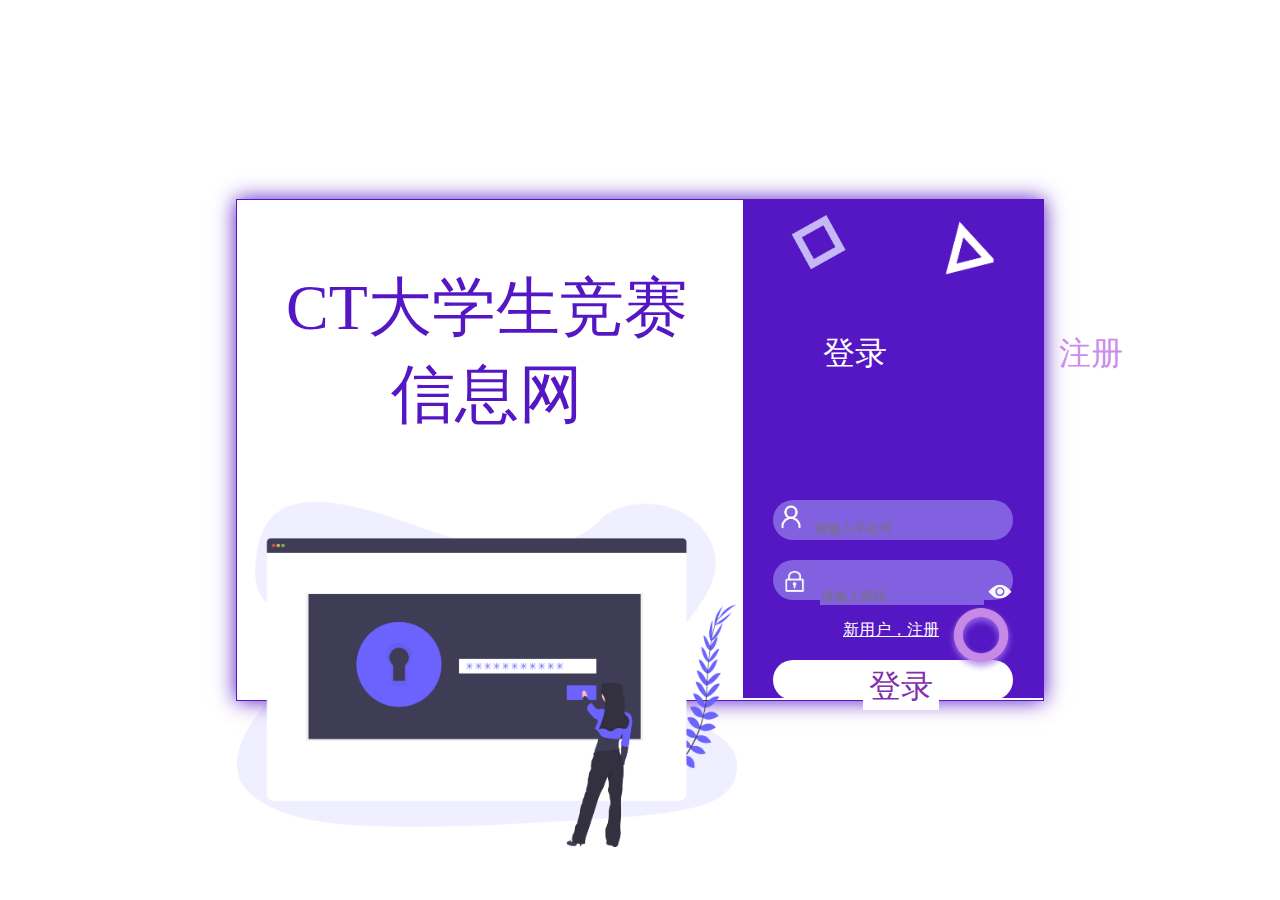
<file: src/main/webapp/WEB-INF/views/loginPage.html>
<!DOCTYPE html>
<html xmlns:th="http://www.thymeleaf.org">
	<head>
		<meta charset="UTF-8">
		<meta name="viewport" content="width=device-width, initial-scale=1,user-scalable=no">
		<title>登录-大学生竞赛信息网</title>
        <!-- 新 Bootstrap 核心 CSS 文件 -->
        <link href="https://cdn.staticfile.org/twitter-bootstrap/3.3.7/css/bootstrap.min.css" rel="stylesheet">

        <!-- jQuery文件。务必在bootstrap.min.js 之前引入 -->
        <script src="https://cdn.staticfile.org/jquery/2.1.1/jquery.min.js"></script>

        <!-- 最新的 Bootstrap 核心 JavaScript 文件 -->
        <script src="https://cdn.staticfile.org/twitter-bootstrap/3.3.7/js/bootstrap.min.js"></script>


		<script th:src="@{/js/login.js}" src="../static/js/login.js"></script>
		<style>
            .denglu{
                width: 806px;
                height: 500px;
                border: 1px solid #5517C3;
                box-shadow: 0 0 20px #5517C3;
                position: absolute;
                top: 50%;
                left: 50%;
                -webkit-transform: translate(-50%, -50%);
                -moz-transform: translate(-50%, -50%);
                -ms-transform: translate(-50%, -50%);
                -o-transform: translate(-50%, -50%);
                transform: translate(-50%, -50%);
            }
            .zuo{
                float: left;
                width: 500px;
                height: 498px;
                display: inline-block;
            }
            .you{
                float: right;
                width: 300px;
                height: 498px;
                background-color: #5517C3;
                display: inline-block;
            }
            .search_text1{
                color: white;
            }
            .search_text2{
                color: white;
            }

		</style>

	</head>
	<body>
		<div class="denglu">
					<div class="zuo">
						<div style="margin: 40px;">
				<p style="color: #5517C3;font-size: 4rem;text-align: center;font-family:华文行楷;">CT大学生竞赛信息网</p>
			</div>
			<img src="../static/img/输入密码.png" th:src="@{/img/输入密码.png}" style="width: 100%;"/>
					</div>
					<div class="you">
						<div style="width: 100%;height: 150px;padding: 100px 80px 50px 80px;">
							<p style="float: left;font-size: 2rem;color:white">登录</p>
							<a href="registerPage.html" th:href="@{/home/userRegister}"><p style="float: right;font-size: 2rem;color: #cb8cea;">注册</p></a>
						</div>
						<form  action="#" th:action="@{/home/login}"  method="post" >
						<div style="height: 40px; background-color: #8261e0;border-radius: 20px 20px 20px 20px;margin: 0 30px 20px 30px;">
							<img src="../static/img/unLoginHeadImg.png" th:src="@{/img/unLoginHeadImg.png}" style="width: 15%;"/>
							<input type="text" placeholder="请输入手机号" name="userName"  class="search_text1" style="display: inline-block;border: 0;background-color: #8261e0;margin-top: 5px;color: white;"/>
							
						</div>
						<div style="height: 40px; background-color: #8261e0;border-radius: 20px 20px 20px 20px;margin: 0 30px 20px 30px;">
                                <img src="../static/img/登录密码.png" th:src="@{/img/登录密码.png}" style="width: 18%;"/>
							<input type="password" placeholder="请输入密码" name="userPwd"  class="search_text2" style="display: inline-block;border: 0;background-color: #8261e0;width: 160px;margin-top: 5px;"/>
							<img src="../static/img/密码眼睛白色.png" th:src="@{/img/密码眼睛白色.png}" style="width: 10%;display: inline-block;"/>
							
						</div>
						<div style="height: 20px; margin: 0 30px 20px 100px;">
							<a href="registerPage.html" style="color: white;">新用户，注册</a>
						</div>
						<div style="height: 40px; background-color: white;border-radius: 20px 20px 20px 20px;margin: 0 30px 20px 30px;padding-left:90px; ">
							<input type="submit" value="登录" onclick="r();" style="text-align: center;color: #822fab;font-size: 2rem;padding-top: 5px;border: 0;background-color: white;"/>
							
						</div>
                        </form>
						<img src="../static/img/圈粉色.png"  th:src="@{/img/圈粉色.png}"style="position: absolute;top: 400px;left: 700px;width: 10%;"/>
						<img src="../static/img/三角白色.png"  th:src="@{/img/三角白色.png}"style="position: absolute;top: 15px;left: 700px; width: 8%;"/>
						<img src="../static/img/正方形淡紫.png"  th:src="@{/img/正方形淡紫.png}" style="position: absolute;top: 10px;left: 550px; width: 8%;"/>
					</div>
			</div>
	</body>
</html>
</file>
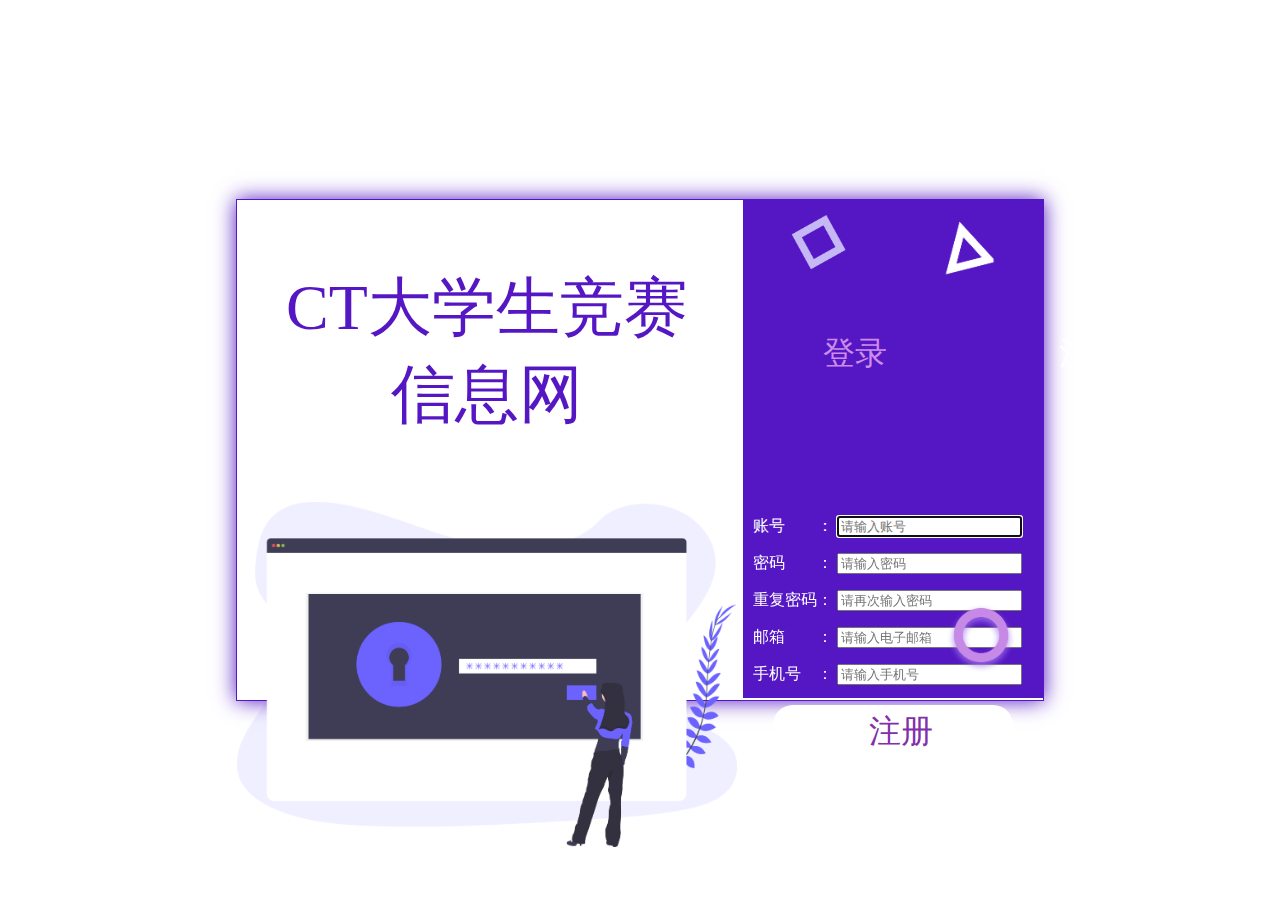
<file: src/main/webapp/WEB-INF/views/registerPage.html>
<!DOCTYPE html >
<html xmlns:th="http://www.thymeleaf.org">
	<head>
		<meta charset="UTF-8">
		<meta name="viewport" content="width=device-width, initial-scale=1,user-scalable=no">
		<title>注册-大学生竞赛信息网</title>
        <!-- 新 Bootstrap 核心 CSS 文件 -->
        <link href="https://cdn.staticfile.org/twitter-bootstrap/3.3.7/css/bootstrap.min.css" rel="stylesheet">

        <!-- jQuery文件。务必在bootstrap.min.js 之前引入 -->
        <script src="https://cdn.staticfile.org/jquery/2.1.1/jquery.min.js"></script>

        <!-- 最新的 Bootstrap 核心 JavaScript 文件 -->
        <script src="https://cdn.staticfile.org/twitter-bootstrap/3.3.7/js/bootstrap.min.js"></script>
        <link href="../static/css/register.css" rel="stylesheet" th:href="@{/css/register.css}">
   		<script src="../static/js/register.js" th:src="@{/js/register.js}"></script>
	</head>
	<body>
		<div class="denglu">
					<div class="zuo">
						<div style="margin: 40px;">
				<p style="color: #5517C3;font-size: 4rem;text-align: center;font-family:华文行楷;">CT大学生竞赛信息网</p>
				
			</div>
			<img src="../static/img/输入密码.png" th:src="@{/img/输入密码.png}" style="width: 100%;"/>
					</div>
					<div class="you">
						<div style="width: 100%;height: 150px;padding: 100px 80px 50px 80px;">
							<a href="loginPage.html" th:href="@{/home/userLogin}"><p style="float: left;font-size: 2rem;color: #cb8cea;">登录</p></a>
							<p style="float: right;font-size: 2rem;color: white;">注册</p>
						</div>
                        <form action="http://www.baidu.com" th:action="@{/home/userRegister}" method="post" onsubmit="return checkAll();">

                            <p style="margin-left: 10px;color: white;">账号&emsp;&emsp;：
                                <input type="text" name="userName"  style="color:black" placeholder="请输入账号" autofocus="autofocus" onblur="checkUsername('username', 'usernameInfo')" onfocus="clearInfo('usernameInfo')" />
                                <span id="usernameInfo"></span>
                            </p>

                            <p style="margin-left: 10px;color: white;">密码&emsp;&emsp;：
                                <input type="password" name="userPwd" style="color:black" placeholder="请输入密码" onblur="checkPassword('pass', 'passwordInfo')" onfocus="clearInfo('passwordInfo')" />
                                <span id="passwordInfo"></span>
                            </p>

                            <p style="margin-left: 10px;color: white;">重复密码：
                                <input type="password" id="passwordAgain" style="color:black" placeholder="请再次输入密码" onblur="checkPasswordAgain('pass', 'passwordAgain', 'passwordAgainInfo')" onfocus="clearInfo('passwordAgainInfo')" />
                                <span id="passwordAgainInfo"></span>
                            </p>

                            <p style="margin-left: 10px;color: white;">邮箱&emsp;&emsp;：
                                <input type="text" name="userEmail" style="color:black" placeholder="请输入电子邮箱" onblur="checkEmail('email', 'emailInfo')" onfocus="clearInfo('emailInfo')" />
                                <span id="emailInfo"></span>
                            </p>

                            <p style="margin-left: 10px;color: white;">手机号&emsp;：
                                <input type="text" name="userPhone" style="color:black" placeholder="请输入手机号" onblur="checkTel('tel', 'telInfo')" onfocus="clearInfo('telInfo')" />
                                <span id="telInfo"></span>
                            </p>


                            <div style="height: 40px; background-color: white;border-radius: 20px 20px 20px 20px;margin: 20px 30px 20px 30px;padding-left: 90px;">
                                <input type="submit" value="注册" style="text-align: center;color: #822fab;font-size: 2rem;padding-top: 5px;border: 0;background-color: white;"/>

                            </div>
                        </form>
						

						<img src="../static/img/圈粉色.png"  th:src="@{/img/圈粉色.png}" style="position: absolute;top: 400px;left: 700px;width: 10%;"/>
						<img src="../static/img/三角白色.png" th:src="@{/img/三角白色.png}" style="position: absolute;top: 15px;left: 700px; width: 8%;"/>
						<img src="../static/img/正方形淡紫.png" th:src="@{/img/正方形淡紫.png}" style="position: absolute;top: 10px;left: 550px; width: 8%;"/>
					</div>
			</div>
	</body>
</html>
</file>
